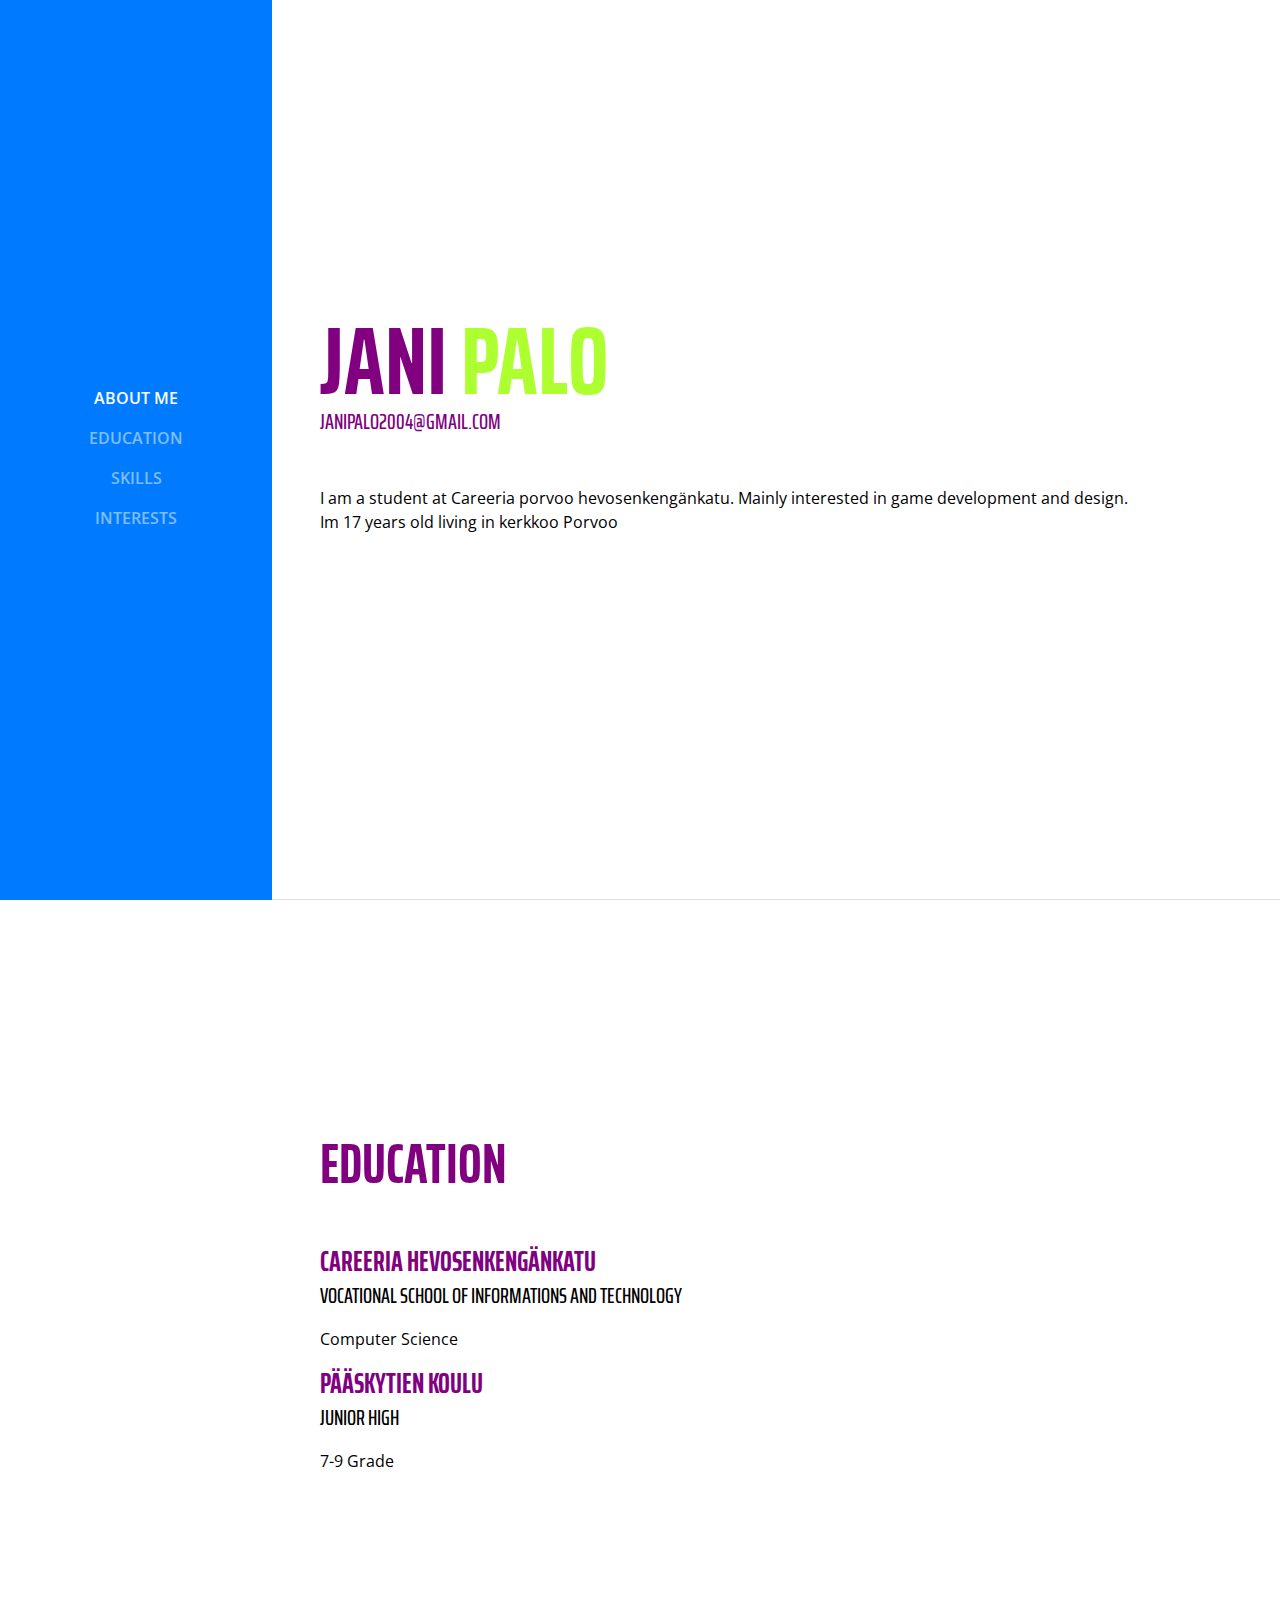
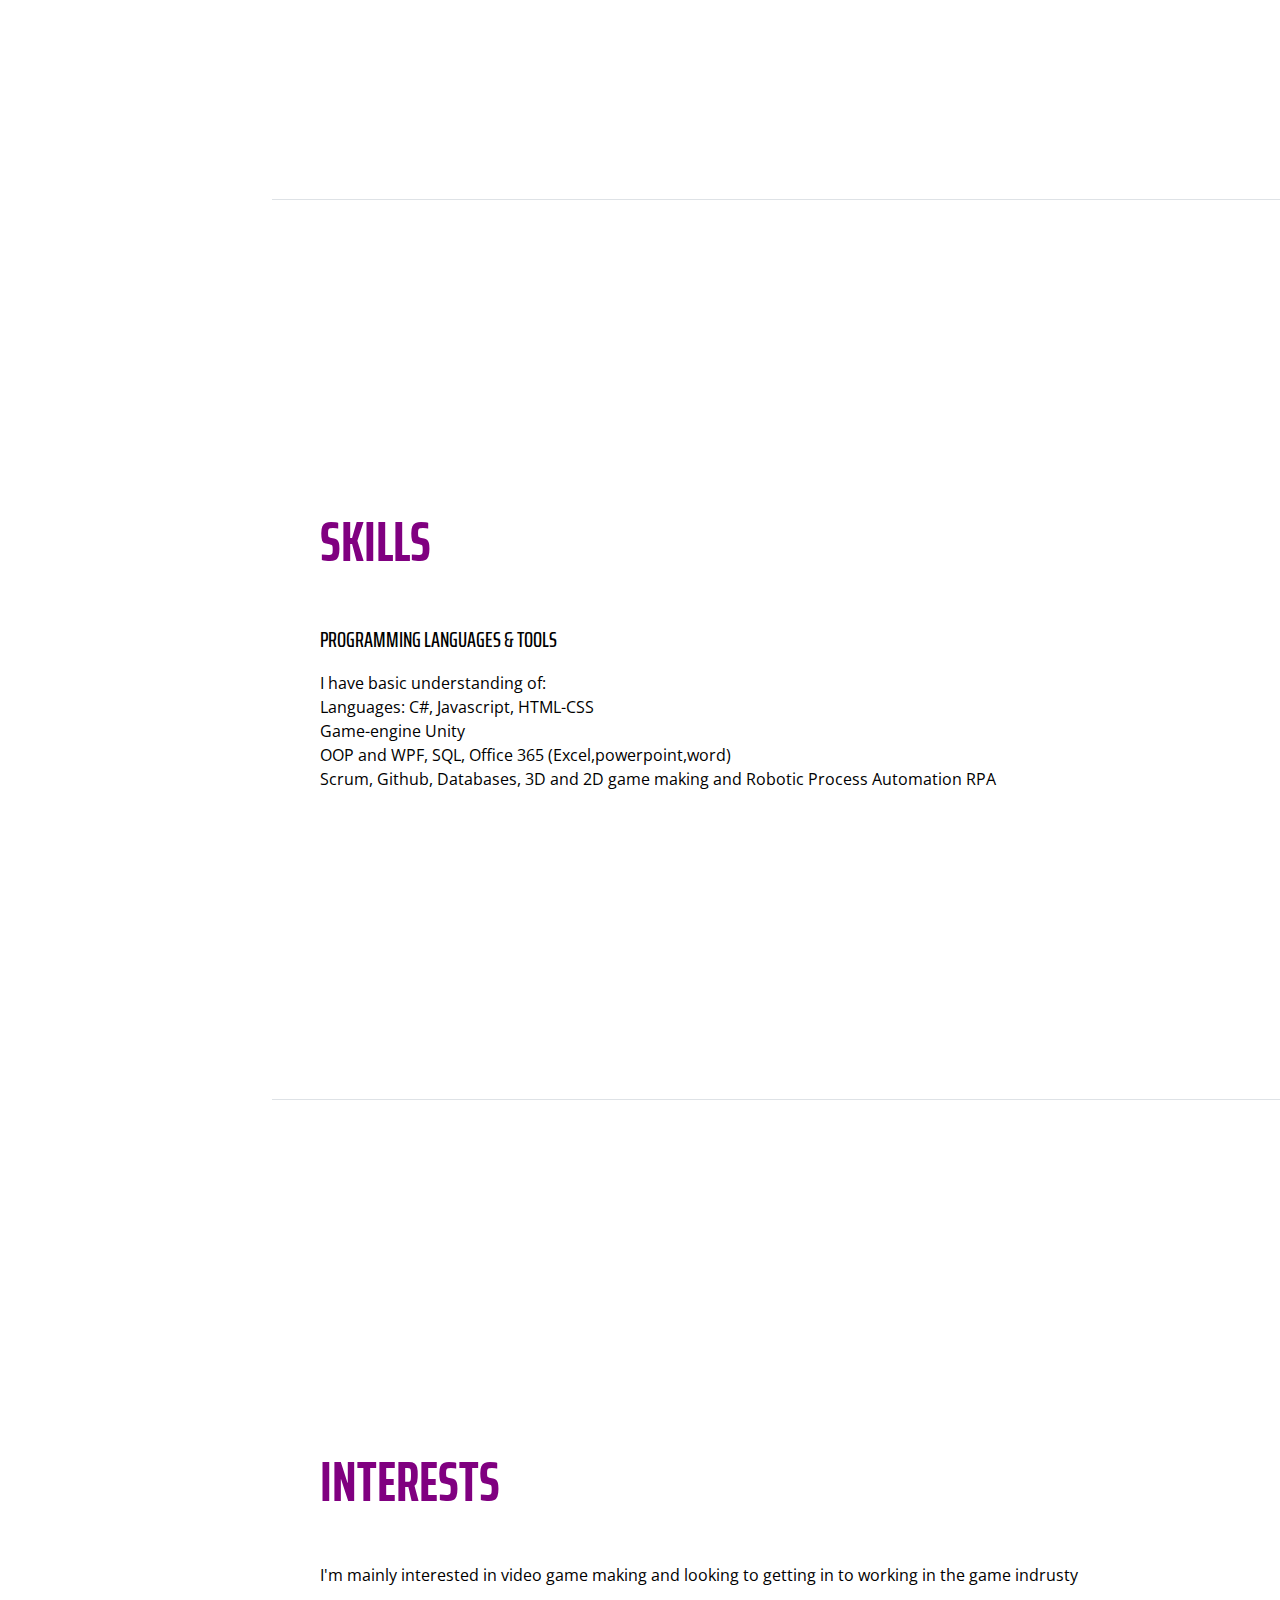
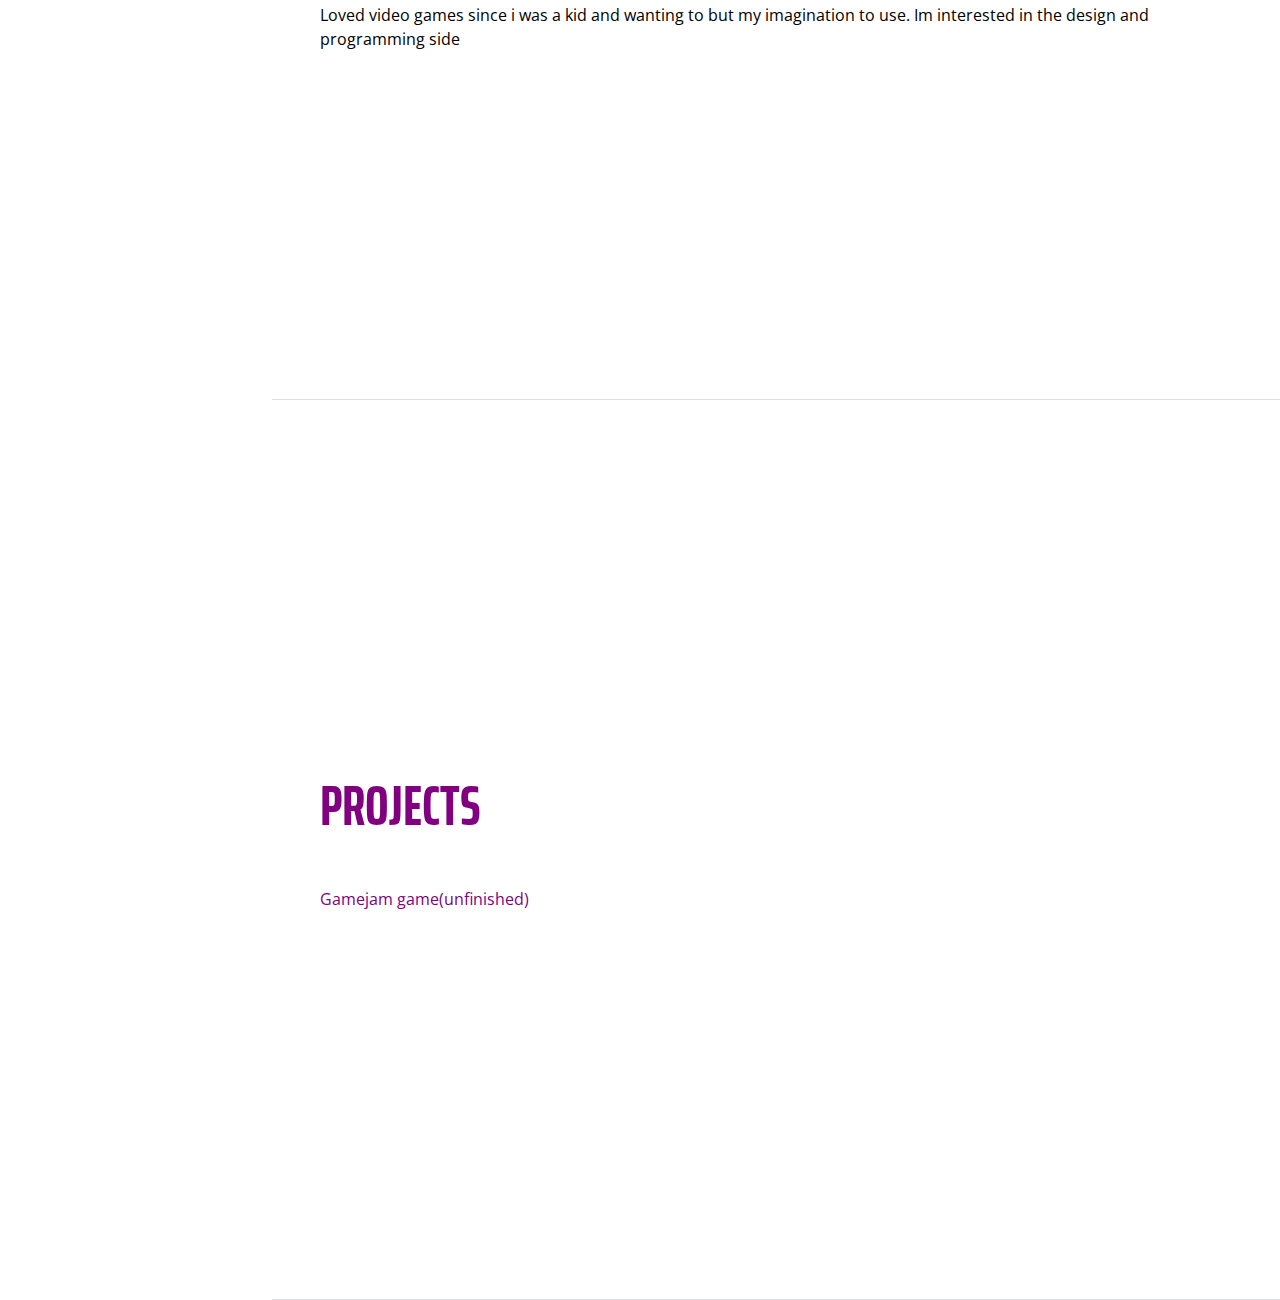
<file: index.html>
<!DOCTYPE html>
<html lang="en">

  <head>

    <meta charset="utf-8">
    <meta name="viewport" content="width=device-width, initial-scale=1, shrink-to-fit=no">
    <meta name="description" content="">
    <meta name="author" content="">

    <title>Jani Palo Resume</title>

    <!-- Bootstrap core CSS -->
    <link href="vendor/bootstrap/css/bootstrap.min.css" rel="stylesheet">

    <!-- Custom fonts for this template -->
    <link href="https://fonts.googleapis.com/css?family=Saira+Extra+Condensed:100,200,300,400,500,600,700,800,900" rel="stylesheet">
    <link href="https://fonts.googleapis.com/css?family=Open+Sans:300,300i,400,400i,600,600i,700,700i,800,800i" rel="stylesheet">
    <link href="vendor/font-awesome/css/font-awesome.min.css" rel="stylesheet">
    <link href="vendor/devicons/css/devicons.min.css" rel="stylesheet">
    <link href="vendor/simple-line-icons/css/simple-line-icons.css" rel="stylesheet">

    <!-- Custom styles for this template -->
    <link href="css/resume.min.css" rel="stylesheet">

  </head>

  <body id="page-top">

    <nav class="navbar navbar-expand-lg navbar-dark bg-primary fixed-top" id="sideNav">
      <a class="navbar-brand js-scroll-trigger" href="#page-top">
        <span class="d-block d-lg-none">Start Bootstrap</span>
        
      </a>
      <button class="navbar-toggler" type="button" data-toggle="collapse" data-target="#navbarSupportedContent" aria-controls="navbarSupportedContent" aria-expanded="false" aria-label="Toggle navigation">
        <span class="navbar-toggler-icon"></span>
      </button>
      <div class="collapse navbar-collapse" id="navbarSupportedContent">
        <ul class="navbar-nav">
          <li class="nav-item">
            <a class="nav-link js-scroll-trigger" href="#about">About me</a>
          </li>
         
          <li class="nav-item">
            <a class="nav-link js-scroll-trigger" href="#education">Education</a>
          </li>
          <li class="nav-item">
            <a class="nav-link js-scroll-trigger" href="#skills">Skills</a>
          </li>
          <li class="nav-item">
            <a class="nav-link js-scroll-trigger" href="#interests">Interests</a>
          </li>
          
        </ul>
      </div>
    </nav>

    <div class="container-fluid p-0">

      <section class="resume-section p-3 p-lg-5 d-flex d-column" id="about">
        <div class="my-auto">
          <h1 class="mb-0">Jani
            <span class="text-primary">palo</span>
          </h1>
          <div class="subheading mb-5">
            <a href="mailto:name@email.com">Janipalo2004@gmail.com</a>
          </div>
          <p class="mb-5">I am a student at Careeria porvoo hevosenkengänkatu. Mainly interested in game development and design. <br>Im 17 years old living in kerkkoo Porvoo </p>

          
         

      
          

        

      </section>

      <section class="resume-section p-3 p-lg-5 d-flex flex-column" id="education">
        <div class="my-auto">
          <h2 class="mb-5">Education</h2>

          <div class="resume-item d-flex flex-column flex-md-row mb-5">
            <div class="resume-content mr-auto">
              <h3 class="mb-0">Careeria hevosenkengänkatu</h3>
              <div class="subheading mb-3">Vocational school of informations and technology</div>
              <div>Computer Science</div><p></p>
               <div class="resume-item d-flex flex-column flex-md-row mb-5">
            <div class="resume-content mr-auto">
              <h3 class="mb-0">Pääskytien koulu</h3>
              <div class="subheading mb-3">Junior high</div>
              <div>7-9 Grade</div>
            </div>
           
              
         
        </div>
      </section>

      <section class="resume-section p-3 p-lg-5 d-flex flex-column" id="skills">
        <div class="my-auto">
          <h2 class="mb-5">Skills</h2>

          <div class="subheading mb-3">Programming Languages &amp; Tools</div>
           I have basic understanding of: <br>
            
            Languages: C#, Javascript, HTML-CSS <br>
            Game-engine Unity <br>
            OOP and WPF, SQL, Office 365 (Excel,powerpoint,word)<br>
            Scrum, Github, Databases, 3D and 2D game making and Robotic Process Automation RPA
            
                        

          
      </section>

      <section class="resume-section p-3 p-lg-5 d-flex flex-column" id="interests">
        <div class="my-auto">
          <h2 class="mb-5">Interests</h2>
          <p>I'm mainly interested in video game making and looking to getting in to working in the game indrusty </p>
          <p class="mb-0">Loved video games since i was a kid and wanting to but my imagination to use. Im interested in the design and programming side</p>
        </div>
      </section>
         <section class="resume-section p-3 p-lg-5 d-flex flex-column" id="interests">
        <div class="my-auto">
          <h2 class="mb-5">Projects</h2>
          <p><a href="https://itch.io/jam/finnish-college-jam-2/rate/1465047">Gamejam game(unfinished)</a></p>
        </div>
      </section>
       
          
        </div>
      </section>
    </div>

    <!-- Bootstrap core JavaScript -->
    <script src="vendor/jquery/jquery.min.js"></script>
    <script src="vendor/bootstrap/js/bootstrap.bundle.min.js"></script>

    <!-- Plugin JavaScript -->
    <script src="vendor/jquery-easing/jquery.easing.min.js"></script>

    <!-- Custom scripts for this template -->
    <script src="js/resume.min.js"></script>

  </body>

</html>
</file>
<file: vendor/simple-line-icons/css/simple-line-icons.css>
@font-face {
  font-family: 'simple-line-icons';
  src: url('../fonts/Simple-Line-Icons.eot?v=2.4.0');
  src: url('../fonts/Simple-Line-Icons.eot?v=2.4.0#iefix') format('embedded-opentype'), url('../fonts/Simple-Line-Icons.woff2?v=2.4.0') format('woff2'), url('../fonts/Simple-Line-Icons.ttf?v=2.4.0') format('truetype'), url('../fonts/Simple-Line-Icons.woff?v=2.4.0') format('woff'), url('../fonts/Simple-Line-Icons.svg?v=2.4.0#simple-line-icons') format('svg');
  font-weight: normal;
  font-style: normal;
}
/*
 Use the following CSS code if you want to have a class per icon.
 Instead of a list of all class selectors, you can use the generic [class*="icon-"] selector, but it's slower:
*/
.icon-user,
.icon-people,
.icon-user-female,
.icon-user-follow,
.icon-user-following,
.icon-user-unfollow,
.icon-login,
.icon-logout,
.icon-emotsmile,
.icon-phone,
.icon-call-end,
.icon-call-in,
.icon-call-out,
.icon-map,
.icon-location-pin,
.icon-direction,
.icon-directions,
.icon-compass,
.icon-layers,
.icon-menu,
.icon-list,
.icon-options-vertical,
.icon-options,
.icon-arrow-down,
.icon-arrow-left,
.icon-arrow-right,
.icon-arrow-up,
.icon-arrow-up-circle,
.icon-arrow-left-circle,
.icon-arrow-right-circle,
.icon-arrow-down-circle,
.icon-check,
.icon-clock,
.icon-plus,
.icon-minus,
.icon-close,
.icon-event,
.icon-exclamation,
.icon-organization,
.icon-trophy,
.icon-screen-smartphone,
.icon-screen-desktop,
.icon-plane,
.icon-notebook,
.icon-mustache,
.icon-mouse,
.icon-magnet,
.icon-energy,
.icon-disc,
.icon-cursor,
.icon-cursor-move,
.icon-crop,
.icon-chemistry,
.icon-speedometer,
.icon-shield,
.icon-screen-tablet,
.icon-magic-wand,
.icon-hourglass,
.icon-graduation,
.icon-ghost,
.icon-game-controller,
.icon-fire,
.icon-eyeglass,
.icon-envelope-open,
.icon-envelope-letter,
.icon-bell,
.icon-badge,
.icon-anchor,
.icon-wallet,
.icon-vector,
.icon-speech,
.icon-puzzle,
.icon-printer,
.icon-present,
.icon-playlist,
.icon-pin,
.icon-picture,
.icon-handbag,
.icon-globe-alt,
.icon-globe,
.icon-folder-alt,
.icon-folder,
.icon-film,
.icon-feed,
.icon-drop,
.icon-drawer,
.icon-docs,
.icon-doc,
.icon-diamond,
.icon-cup,
.icon-calculator,
.icon-bubbles,
.icon-briefcase,
.icon-book-open,
.icon-basket-loaded,
.icon-basket,
.icon-bag,
.icon-action-undo,
.icon-action-redo,
.icon-wrench,
.icon-umbrella,
.icon-trash,
.icon-tag,
.icon-support,
.icon-frame,
.icon-size-fullscreen,
.icon-size-actual,
.icon-shuffle,
.icon-share-alt,
.icon-share,
.icon-rocket,
.icon-question,
.icon-pie-chart,
.icon-pencil,
.icon-note,
.icon-loop,
.icon-home,
.icon-grid,
.icon-graph,
.icon-microphone,
.icon-music-tone-alt,
.icon-music-tone,
.icon-earphones-alt,
.icon-earphones,
.icon-equalizer,
.icon-like,
.icon-dislike,
.icon-control-start,
.icon-control-rewind,
.icon-control-play,
.icon-control-pause,
.icon-control-forward,
.icon-control-end,
.icon-volume-1,
.icon-volume-2,
.icon-volume-off,
.icon-calendar,
.icon-bulb,
.icon-chart,
.icon-ban,
.icon-bubble,
.icon-camrecorder,
.icon-camera,
.icon-cloud-download,
.icon-cloud-upload,
.icon-envelope,
.icon-eye,
.icon-flag,
.icon-heart,
.icon-info,
.icon-key,
.icon-link,
.icon-lock,
.icon-lock-open,
.icon-magnifier,
.icon-magnifier-add,
.icon-magnifier-remove,
.icon-paper-clip,
.icon-paper-plane,
.icon-power,
.icon-refresh,
.icon-reload,
.icon-settings,
.icon-star,
.icon-symbol-female,
.icon-symbol-male,
.icon-target,
.icon-credit-card,
.icon-paypal,
.icon-social-tumblr,
.icon-social-twitter,
.icon-social-facebook,
.icon-social-instagram,
.icon-social-linkedin,
.icon-social-pinterest,
.icon-social-github,
.icon-social-google,
.icon-social-reddit,
.icon-social-skype,
.icon-social-dribbble,
.icon-social-behance,
.icon-social-foursqare,
.icon-social-soundcloud,
.icon-social-spotify,
.icon-social-stumbleupon,
.icon-social-youtube,
.icon-social-dropbox,
.icon-social-vkontakte,
.icon-social-steam {
  font-family: 'simple-line-icons';
  speak: none;
  font-style: normal;
  font-weight: normal;
  font-variant: normal;
  text-transform: none;
  line-height: 1;
  /* Better Font Rendering =========== */
  -webkit-font-smoothing: antialiased;
  -moz-osx-font-smoothing: grayscale;
}
.icon-user:before {
  content: "\e005";
}
.icon-people:before {
  content: "\e001";
}
.icon-user-female:before {
  content: "\e000";
}
.icon-user-follow:before {
  content: "\e002";
}
.icon-user-following:before {
  content: "\e003";
}
.icon-user-unfollow:before {
  content: "\e004";
}
.icon-login:before {
  content: "\e066";
}
.icon-logout:before {
  content: "\e065";
}
.icon-emotsmile:before {
  content: "\e021";
}
.icon-phone:before {
  content: "\e600";
}
.icon-call-end:before {
  content: "\e048";
}
.icon-call-in:before {
  content: "\e047";
}
.icon-call-out:before {
  content: "\e046";
}
.icon-map:before {
  content: "\e033";
}
.icon-location-pin:before {
  content: "\e096";
}
.icon-direction:before {
  content: "\e042";
}
.icon-directions:before {
  content: "\e041";
}
.icon-compass:before {
  content: "\e045";
}
.icon-layers:before {
  content: "\e034";
}
.icon-menu:before {
  content: "\e601";
}
.icon-list:before {
  content: "\e067";
}
.icon-options-vertical:before {
  content: "\e602";
}
.icon-options:before {
  content: "\e603";
}
.icon-arrow-down:before {
  content: "\e604";
}
.icon-arrow-left:before {
  content: "\e605";
}
.icon-arrow-right:before {
  content: "\e606";
}
.icon-arrow-up:before {
  content: "\e607";
}
.icon-arrow-up-circle:before {
  content: "\e078";
}
.icon-arrow-left-circle:before {
  content: "\e07a";
}
.icon-arrow-right-circle:before {
  content: "\e079";
}
.icon-arrow-down-circle:before {
  content: "\e07b";
}
.icon-check:before {
  content: "\e080";
}
.icon-clock:before {
  content: "\e081";
}
.icon-plus:before {
  content: "\e095";
}
.icon-minus:before {
  content: "\e615";
}
.icon-close:before {
  content: "\e082";
}
.icon-event:before {
  content: "\e619";
}
.icon-exclamation:before {
  content: "\e617";
}
.icon-organization:before {
  content: "\e616";
}
.icon-trophy:before {
  content: "\e006";
}
.icon-screen-smartphone:before {
  content: "\e010";
}
.icon-screen-desktop:before {
  content: "\e011";
}
.icon-plane:before {
  content: "\e012";
}
.icon-notebook:before {
  content: "\e013";
}
.icon-mustache:before {
  content: "\e014";
}
.icon-mouse:before {
  content: "\e015";
}
.icon-magnet:before {
  content: "\e016";
}
.icon-energy:before {
  content: "\e020";
}
.icon-disc:before {
  content: "\e022";
}
.icon-cursor:before {
  content: "\e06e";
}
.icon-cursor-move:before {
  content: "\e023";
}
.icon-crop:before {
  content: "\e024";
}
.icon-chemistry:before {
  content: "\e026";
}
.icon-speedometer:before {
  content: "\e007";
}
.icon-shield:before {
  content: "\e00e";
}
.icon-screen-tablet:before {
  content: "\e00f";
}
.icon-magic-wand:before {
  content: "\e017";
}
.icon-hourglass:before {
  content: "\e018";
}
.icon-graduation:before {
  content: "\e019";
}
.icon-ghost:before {
  content: "\e01a";
}
.icon-game-controller:before {
  content: "\e01b";
}
.icon-fire:before {
  content: "\e01c";
}
.icon-eyeglass:before {
  content: "\e01d";
}
.icon-envelope-open:before {
  content: "\e01e";
}
.icon-envelope-letter:before {
  content: "\e01f";
}
.icon-bell:before {
  content: "\e027";
}
.icon-badge:before {
  content: "\e028";
}
.icon-anchor:before {
  content: "\e029";
}
.icon-wallet:before {
  content: "\e02a";
}
.icon-vector:before {
  content: "\e02b";
}
.icon-speech:before {
  content: "\e02c";
}
.icon-puzzle:before {
  content: "\e02d";
}
.icon-printer:before {
  content: "\e02e";
}
.icon-present:before {
  content: "\e02f";
}
.icon-playlist:before {
  content: "\e030";
}
.icon-pin:before {
  content: "\e031";
}
.icon-picture:before {
  content: "\e032";
}
.icon-handbag:before {
  content: "\e035";
}
.icon-globe-alt:before {
  content: "\e036";
}
.icon-globe:before {
  content: "\e037";
}
.icon-folder-alt:before {
  content: "\e039";
}
.icon-folder:before {
  content: "\e089";
}
.icon-film:before {
  content: "\e03a";
}
.icon-feed:before {
  content: "\e03b";
}
.icon-drop:before {
  content: "\e03e";
}
.icon-drawer:before {
  content: "\e03f";
}
.icon-docs:before {
  content: "\e040";
}
.icon-doc:before {
  content: "\e085";
}
.icon-diamond:before {
  content: "\e043";
}
.icon-cup:before {
  content: "\e044";
}
.icon-calculator:before {
  content: "\e049";
}
.icon-bubbles:before {
  content: "\e04a";
}
.icon-briefcase:before {
  content: "\e04b";
}
.icon-book-open:before {
  content: "\e04c";
}
.icon-basket-loaded:before {
  content: "\e04d";
}
.icon-basket:before {
  content: "\e04e";
}
.icon-bag:before {
  content: "\e04f";
}
.icon-action-undo:before {
  content: "\e050";
}
.icon-action-redo:before {
  content: "\e051";
}
.icon-wrench:before {
  content: "\e052";
}
.icon-umbrella:before {
  content: "\e053";
}
.icon-trash:before {
  content: "\e054";
}
.icon-tag:before {
  content: "\e055";
}
.icon-support:before {
  content: "\e056";
}
.icon-frame:before {
  content: "\e038";
}
.icon-size-fullscreen:before {
  content: "\e057";
}
.icon-size-actual:before {
  content: "\e058";
}
.icon-shuffle:before {
  content: "\e059";
}
.icon-share-alt:before {
  content: "\e05a";
}
.icon-share:before {
  content: "\e05b";
}
.icon-rocket:before {
  content: "\e05c";
}
.icon-question:before {
  content: "\e05d";
}
.icon-pie-chart:before {
  content: "\e05e";
}
.icon-pencil:before {
  content: "\e05f";
}
.icon-note:before {
  content: "\e060";
}
.icon-loop:before {
  content: "\e064";
}
.icon-home:before {
  content: "\e069";
}
.icon-grid:before {
  content: "\e06a";
}
.icon-graph:before {
  content: "\e06b";
}
.icon-microphone:before {
  content: "\e063";
}
.icon-music-tone-alt:before {
  content: "\e061";
}
.icon-music-tone:before {
  content: "\e062";
}
.icon-earphones-alt:before {
  content: "\e03c";
}
.icon-earphones:before {
  content: "\e03d";
}
.icon-equalizer:before {
  content: "\e06c";
}
.icon-like:before {
  content: "\e068";
}
.icon-dislike:before {
  content: "\e06d";
}
.icon-control-start:before {
  content: "\e06f";
}
.icon-control-rewind:before {
  content: "\e070";
}
.icon-control-play:before {
  content: "\e071";
}
.icon-control-pause:before {
  content: "\e072";
}
.icon-control-forward:before {
  content: "\e073";
}
.icon-control-end:before {
  content: "\e074";
}
.icon-volume-1:before {
  content: "\e09f";
}
.icon-volume-2:before {
  content: "\e0a0";
}
.icon-volume-off:before {
  content: "\e0a1";
}
.icon-calendar:before {
  content: "\e075";
}
.icon-bulb:before {
  content: "\e076";
}
.icon-chart:before {
  content: "\e077";
}
.icon-ban:before {
  content: "\e07c";
}
.icon-bubble:before {
  content: "\e07d";
}
.icon-camrecorder:before {
  content: "\e07e";
}
.icon-camera:before {
  content: "\e07f";
}
.icon-cloud-download:before {
  content: "\e083";
}
.icon-cloud-upload:before {
  content: "\e084";
}
.icon-envelope:before {
  content: "\e086";
}
.icon-eye:before {
  content: "\e087";
}
.icon-flag:before {
  content: "\e088";
}
.icon-heart:before {
  content: "\e08a";
}
.icon-info:before {
  content: "\e08b";
}
.icon-key:before {
  content: "\e08c";
}
.icon-link:before {
  content: "\e08d";
}
.icon-lock:before {
  content: "\e08e";
}
.icon-lock-open:before {
  content: "\e08f";
}
.icon-magnifier:before {
  content: "\e090";
}
.icon-magnifier-add:before {
  content: "\e091";
}
.icon-magnifier-remove:before {
  content: "\e092";
}
.icon-paper-clip:before {
  content: "\e093";
}
.icon-paper-plane:before {
  content: "\e094";
}
.icon-power:before {
  content: "\e097";
}
.icon-refresh:before {
  content: "\e098";
}
.icon-reload:before {
  content: "\e099";
}
.icon-settings:before {
  content: "\e09a";
}
.icon-star:before {
  content: "\e09b";
}
.icon-symbol-female:before {
  content: "\e09c";
}
.icon-symbol-male:before {
  content: "\e09d";
}
.icon-target:before {
  content: "\e09e";
}
.icon-credit-card:before {
  content: "\e025";
}
.icon-paypal:before {
  content: "\e608";
}
.icon-social-tumblr:before {
  content: "\e00a";
}
.icon-social-twitter:before {
  content: "\e009";
}
.icon-social-facebook:before {
  content: "\e00b";
}
.icon-social-instagram:before {
  content: "\e609";
}
.icon-social-linkedin:before {
  content: "\e60a";
}
.icon-social-pinterest:before {
  content: "\e60b";
}
.icon-social-github:before {
  content: "\e60c";
}
.icon-social-google:before {
  content: "\e60d";
}
.icon-social-reddit:before {
  content: "\e60e";
}
.icon-social-skype:before {
  content: "\e60f";
}
.icon-social-dribbble:before {
  content: "\e00d";
}
.icon-social-behance:before {
  content: "\e610";
}
.icon-social-foursqare:before {
  content: "\e611";
}
.icon-social-soundcloud:before {
  content: "\e612";
}
.icon-social-spotify:before {
  content: "\e613";
}
.icon-social-stumbleupon:before {
  content: "\e614";
}
.icon-social-youtube:before {
  content: "\e008";
}
.icon-social-dropbox:before {
  content: "\e00c";
}
.icon-social-vkontakte:before {
  content: "\e618";
}
.icon-social-steam:before {
  content: "\e620";
}
</file>
<file: vendor/devicons/css/devicons.min.css>
/*!
 *  Devicons 1.8.0 made by Theodore Vorillas / http://vorillaz.com 
 */
@font-face{font-family:devicons;src:url(../fonts/devicons.eot?xqxft6);src:url(../fonts/devicons.eot?#iefixxqxft6) format("embedded-opentype"),url(../fonts/devicons.woff?xqxft6) format("woff"),url(../fonts/devicons.ttf?xqxft6) format("truetype"),url(../fonts/devicons.svg?xqxft6#devicons) format("svg");font-weight:400;font-style:normal}.devicons{font-family:devicons;speak:none;font-style:normal;font-weight:400;font-variant:normal;text-transform:none;line-height:1;-webkit-font-smoothing:antialiased;-moz-osx-font-smoothing:grayscale}.devicons-git:before{content:"\e602"}.devicons-git_compare:before{content:"\e628"}.devicons-git_branch:before{content:"\e625"}.devicons-git_commit:before{content:"\e629"}.devicons-git_pull_request:before{content:"\e626"}.devicons-git_merge:before{content:"\e627"}.devicons-bitbucket:before{content:"\e603"}.devicons-github_alt:before{content:"\e608"}.devicons-github_badge:before{content:"\e609"}.devicons-github:before{content:"\e60a"}.devicons-github_full:before{content:"\e617"}.devicons-java:before{content:"\e638"}.devicons-ruby:before{content:"\e639"}.devicons-scala:before{content:"\e637"}.devicons-python:before{content:"\e63c"}.devicons-go:before{content:"\e624"}.devicons-ruby_on_rails:before{content:"\e63b"}.devicons-django:before{content:"\e61d"}.devicons-markdown:before{content:"\e63e"}.devicons-php:before{content:"\e63d"}.devicons-mysql:before{content:"\e604"}.devicons-streamline:before{content:"\e605"}.devicons-database:before{content:"\e606"}.devicons-laravel:before{content:"\e63f"}.devicons-javascript:before{content:"\e64e"}.devicons-angular:before{content:"\e653"}.devicons-backbone:before{content:"\e652"}.devicons-coffeescript:before{content:"\e651"}.devicons-jquery:before{content:"\e650"}.devicons-modernizr:before{content:"\e620"}.devicons-jquery_ui:before{content:"\e654"}.devicons-ember:before{content:"\e61b"}.devicons-dojo:before{content:"\e61c"}.devicons-nodejs:before{content:"\e619"}.devicons-nodejs_small:before{content:"\e618"}.devicons-javascript_shield:before{content:"\e64f"}.devicons-bootstrap:before{content:"\e647"}.devicons-sass:before{content:"\e64b"}.devicons-css3_full:before{content:"\e64a"}.devicons-css3:before{content:"\e649"}.devicons-html5:before{content:"\e636"}.devicons-html5_multimedia:before{content:"\e632"}.devicons-html5_device_access:before{content:"\e633"}.devicons-html5_3d_effects:before{content:"\e635"}.devicons-html5_connectivity:before{content:"\e634"}.devicons-ghost_small:before{content:"\e614"}.devicons-ghost:before{content:"\e61f"}.devicons-magento:before{content:"\e640"}.devicons-joomla:before{content:"\e641"}.devicons-jekyll_small:before{content:"\e60d"}.devicons-drupal:before{content:"\e642"}.devicons-wordpress:before{content:"\e60b"}.devicons-grunt:before{content:"\e64c"}.devicons-bower:before{content:"\e64d"}.devicons-npm:before{content:"\e61e"}.devicons-yahoo_small:before{content:"\e62b"}.devicons-yahoo:before{content:"\e615"}.devicons-bing_small:before{content:"\e600"}.devicons-windows:before{content:"\e60f"}.devicons-linux:before{content:"\e612"}.devicons-ubuntu:before{content:"\e63a"}.devicons-android:before{content:"\e60e"}.devicons-apple:before{content:"\e611"}.devicons-appstore:before{content:"\e613"}.devicons-phonegap:before{content:"\e630"}.devicons-blackberry:before{content:"\e623"}.devicons-stackoverflow:before{content:"\e610"}.devicons-techcrunch:before{content:"\e62c"}.devicons-codrops:before{content:"\e62f"}.devicons-css_tricks:before{content:"\e601"}.devicons-smashing_magazine:before{content:"\e62d"}.devicons-netmagazine:before{content:"\e62e"}.devicons-codepen:before{content:"\e616"}.devicons-cssdeck:before{content:"\e62a"}.devicons-hackernews:before{content:"\e61a"}.devicons-dropbox:before{content:"\e607"}.devicons-google_drive:before{content:"\e631"}.devicons-visualstudio:before{content:"\e60c"}.devicons-unity_small:before{content:"\e621"}.devicons-raspberry_pi:before{content:"\e622"}.devicons-chrome:before{content:"\e643"}.devicons-ie:before{content:"\e644"}.devicons-firefox:before{content:"\e645"}.devicons-opera:before{content:"\e646"}.devicons-safari:before{content:"\e648"}.devicons-swift:before{content:"\e655"}.devicons-symfony:before{content:"\e656"}.devicons-symfony_badge:before{content:"\e657"}.devicons-less:before{content:"\e658"}.devicons-stylus:before{content:"\e659"}.devicons-trello:before{content:"\e65a"}.devicons-atlassian:before{content:"\e65b"}.devicons-jira:before{content:"\e65c"}.devicons-envato:before{content:"\e65d"}.devicons-snap_svg:before{content:"\e65e"}.devicons-raphael:before{content:"\e65f"}.devicons-google_analytics:before{content:"\e660"}.devicons-compass:before{content:"\e661"}.devicons-onedrive:before{content:"\e662"}.devicons-gulp:before{content:"\e663"}.devicons-atom:before{content:"\e664"}.devicons-cisco:before{content:"\e665"}.devicons-nancy:before{content:"\e666"}.devicons-clojure:before{content:"\e668"}.devicons-clojure_alt:before{content:"\e66a"}.devicons-perl:before{content:"\e669"}.devicons-celluloid:before{content:"\e66b"}.devicons-w3c:before{content:"\e66c"}.devicons-redis:before{content:"\e66d"}.devicons-postgresql:before{content:"\e66e"}.devicons-webplatform:before{content:"\e66f"}.devicons-jenkins:before{content:"\e667"}.devicons-requirejs:before{content:"\e670"}.devicons-opensource:before{content:"\e671"}.devicons-typo3:before{content:"\e672"}.devicons-uikit:before{content:"\e673"}.devicons-doctrine:before{content:"\e674"}.devicons-groovy:before{content:"\e675"}.devicons-nginx:before{content:"\e676"}.devicons-haskell:before{content:"\e677"}.devicons-zend:before{content:"\e678"}.devicons-gnu:before{content:"\e679"}.devicons-yeoman:before{content:"\e67a"}.devicons-heroku:before{content:"\e67b"}.devicons-debian:before{content:"\e67d"}.devicons-travis:before{content:"\e67e"}.devicons-dotnet:before{content:"\e67f"}.devicons-codeigniter:before{content:"\e680"}.devicons-javascript_badge:before{content:"\e681"}.devicons-yii:before{content:"\e682"}.devicons-msql_server:before{content:"\e67c"}.devicons-composer:before{content:"\e683"}.devicons-krakenjs_badge:before{content:"\e684"}.devicons-krakenjs:before{content:"\e685"}.devicons-mozilla:before{content:"\e686"}.devicons-firebase:before{content:"\e687"}.devicons-sizzlejs:before{content:"\e688"}.devicons-creativecommons:before{content:"\e689"}.devicons-creativecommons_badge:before{content:"\e68a"}.devicons-mitlicence:before{content:"\e68b"}.devicons-senchatouch:before{content:"\e68c"}.devicons-bugsense:before{content:"\e68d"}.devicons-extjs:before{content:"\e68e"}.devicons-mootools_badge:before{content:"\e68f"}.devicons-mootools:before{content:"\e690"}.devicons-ruby_rough:before{content:"\e691"}.devicons-komodo:before{content:"\e692"}.devicons-coda:before{content:"\e693"}.devicons-bintray:before{content:"\e694"}.devicons-terminal:before{content:"\e695"}.devicons-code:before{content:"\e696"}.devicons-responsive:before{content:"\e697"}.devicons-dart:before{content:"\e698"}.devicons-aptana:before{content:"\e699"}.devicons-mailchimp:before{content:"\e69a"}.devicons-netbeans:before{content:"\e69b"}.devicons-dreamweaver:before{content:"\e69c"}.devicons-brackets:before{content:"\e69d"}.devicons-eclipse:before{content:"\e69e"}.devicons-cloud9:before{content:"\e69f"}.devicons-scrum:before{content:"\e6a0"}.devicons-prolog:before{content:"\e6a1"}.devicons-terminal_badge:before{content:"\e6a2"}.devicons-code_badge:before{content:"\e6a3"}.devicons-mongodb:before{content:"\e6a4"}.devicons-meteor:before{content:"\e6a5"}.devicons-meteorfull:before{content:"\e6a6"}.devicons-fsharp:before{content:"\e6a7"}.devicons-rust:before{content:"\e6a8"}.devicons-ionic:before{content:"\e6a9"}.devicons-sublime:before{content:"\e6aa"}.devicons-appcelerator:before{content:"\e6ab"}.devicons-asterisk:before{content:"\e6ac"}.devicons-aws:before{content:"\e6ad"}.devicons-digital-ocean:before{content:"\e6ae"}.devicons-dlang:before{content:"\e6af"}.devicons-docker:before{content:"\e6b0"}.devicons-erlang:before{content:"\e6b1"}.devicons-google-cloud-platform:before{content:"\e6b2"}.devicons-grails:before{content:"\e6b3"}.devicons-illustrator:before{content:"\e6b4"}.devicons-intellij:before{content:"\e6b5"}.devicons-materializecss:before{content:"\e6b6"}.devicons-openshift:before{content:"\e6b7"}.devicons-photoshop:before{content:"\e6b8"}.devicons-rackspace:before{content:"\e6b9"}.devicons-react:before{content:"\e6ba"}.devicons-redhat:before{content:"\e6bb"}.devicons-scriptcs:before{content:"\e6bc"}.devicons-sqllite:before{content:"\e6c4"}.devicons-vim:before{content:"\e6c5"}
</file>
<file: css/resume.min.css>
/*!
 * Start Bootstrap - Resume v4.0.0-beta.2 (https://startbootstrap.com/template-overviews/resume)
 * Copyright 2013-2017 Start Bootstrap
 * Licensed under MIT (https://github.com/BlackrockDigital/startbootstrap-resume/blob/master/LICENSE)
 */body{font-family:'Open Sans',serif;padding-top:54px;color:black}@media (min-width:992px){body{padding-top:0;padding-left:17rem}}h1,h2,h3,h4,h5,h6{font-family:'Saira Extra Condensed',serif;font-weight:700;text-transform:uppercase;color: purple}h1{font-size:6rem;line-height:5.5rem}h2{font-size:3.5rem}.subheading{text-transform:uppercase;font-weight:500;font-family:'Saira Extra Condensed',serif;font-size:1.35rem}.list-social-icons a{color:#495057}.list-social-icons a:hover{color:#bd5d38}.list-social-icons a .fa-lg{font-size:1.75rem}.list-icons{font-size:3rem}.list-icons .list-inline-item i:hover{color:red}#sideNav .navbar-nav .nav-item .nav-link{font-weight:600;text-transform:uppercase}@media (min-width:992px){#sideNav{text-align:center;position:fixed;top:0;left:0;display:flex;flex-direction:column;width:17rem;height:100vh}#sideNav .navbar-brand{display:flex;margin:auto auto 0;padding:.5rem}#sideNav .navbar-brand .img-profile{max-width:10rem;max-height:10rem;border:.5rem solid rgba(255,255,255,.2)}#sideNav .navbar-collapse{display:flex;align-items:flex-start;flex-grow:0;width:100%;margin-bottom:auto}#sideNav .navbar-collapse .navbar-nav{flex-direction:column;width:100%}#sideNav .navbar-collapse .navbar-nav .nav-item{display:block}#sideNav .navbar-collapse .navbar-nav .nav-item .nav-link{display:block}}section.resume-section{border-bottom:1px solid #dee2e6;padding-top:5rem!important;padding-bottom:5rem!important}section.resume-section .resume-item .resume-date{min-width:none}@media (min-width:768px){section.resume-section{min-height:100vh}section.resume-section .resume-item .resume-date{min-width:18rem}}@media (min-width:992px){section.resume-section{padding-top:3rem!important;padding-bottom:3rem!important}}.bg-primary{background-color:darkblue}.text-primary{color:greenyellow!important}a{color:purple}a:active,a:focus,a:hover{color:purple}
</file>
